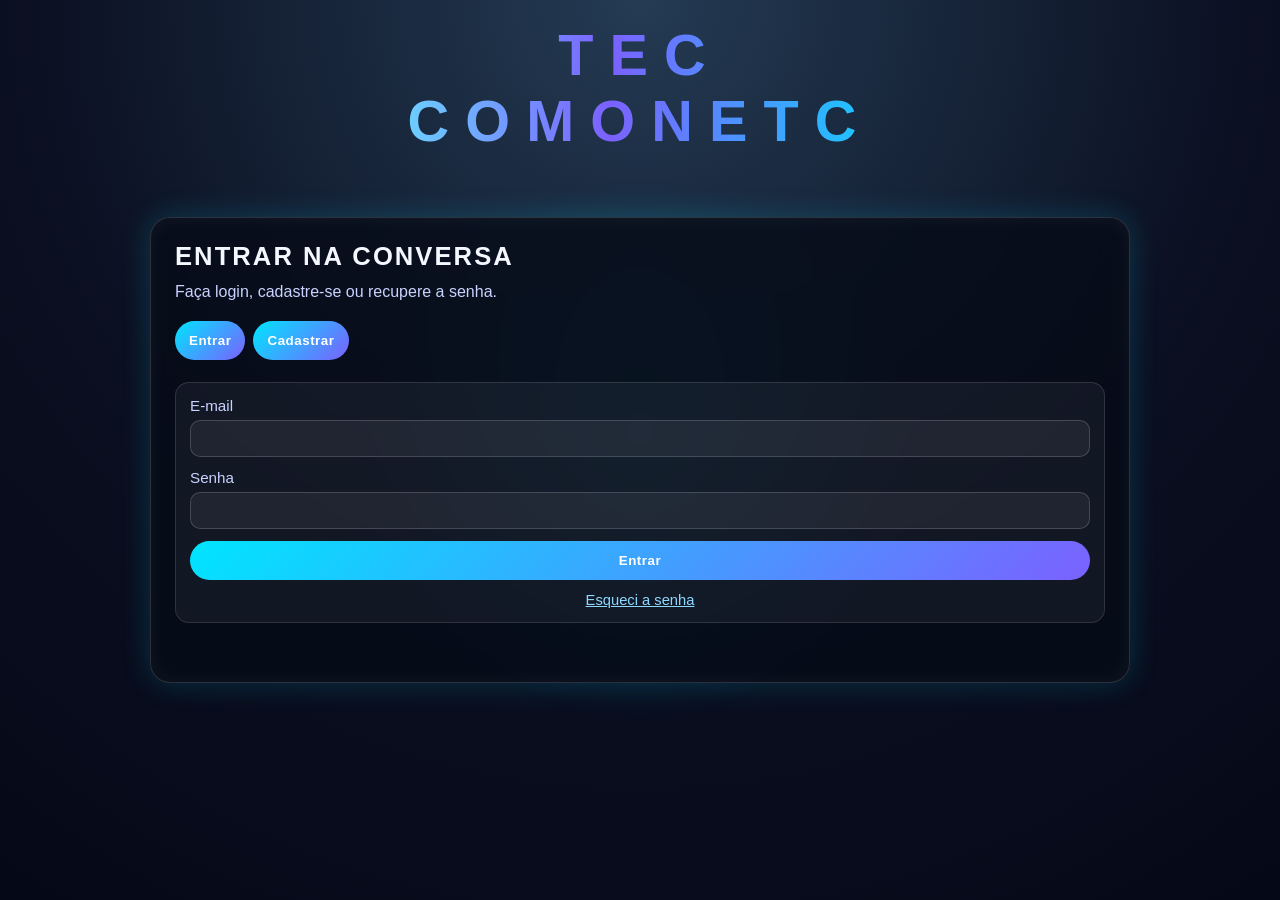
<file: index.html>
<!doctype html>
<html lang="pt-br">
  <head>
    <meta charset="utf-8">
    <meta http-equiv="refresh" content="0; url=login.html">
    <meta name="viewport" content="width=device-width,initial-scale=1">
    <title>TEC COMONETC — Redirecionando</title>
    <script>location.replace('login.html');</script>
  </head>
  <body>
    Se não for redirecionado automaticamente, <a href="login.html">clique aqui</a>.
  </body>
</html>
</file>
<file: desig.css>
* {
  box-sizing: border-box;
}

body {
  margin: 0;
  min-height: 100vh;
  display: flex;
  justify-content: center;
  align-items: center;
  font-family: 'Segoe UI', Tahoma, Geneva, Verdana, sans-serif;
  color: #f5f7ff;
  background: radial-gradient(circle at top, #243b53 0%, #0b1022 55%, #050816 100%);
  padding: 24px 16px;
}

.site-brand {
  text-align: center;
  margin-bottom: 18px;
}

.site-brand .brand-name {
  display: inline-block;
  font-size: clamp(1.6rem, 3.5vw, 2.6rem);
  font-weight: 800;
  letter-spacing: 0.22em;
  text-transform: uppercase;
  background: linear-gradient(90deg, #8dfdff, #6c7cff 45%, #00e5ff);
  -webkit-background-clip: text;
  -webkit-text-fill-color: transparent;
  text-shadow: none;
}

.site-brand .brand-subtitle {
  display: block;
  margin-top: 6px;
  font-size: 0.9rem;
  color: #9cb8ff;
  letter-spacing: 0.16em;
  text-transform: uppercase;
}

/* Fixed centered brand that appears in the vacant top-center space */
.site-brand-fixed {
  position: fixed;
  top: 18px;
  left: 50%;
  transform: translateX(-50%) translateZ(0);
  z-index: 1400;
  padding: 6px 12px;
  border-radius: 10px;
  pointer-events: none;
}

/* Floating neon brand text with depth layers */
.site-brand-fixed .brand-name {
  display: inline-block;
  font-size: clamp(2rem, 6.5vw, 3.6rem);
  font-weight: 900;
  letter-spacing: 0.28em;
  text-transform: uppercase;
  background: linear-gradient(90deg, #66f7ff 0%, #7b61ff 45%, #00e5ff 100%);
  -webkit-background-clip: text;
  -webkit-text-fill-color: transparent;
  text-shadow: none;
  transform: translateZ(0) translateY(-2px);
}

.site-brand-fixed .brand-subtitle {
  display: block;
  margin-top: 6px;
  font-size: 0.85rem;
  color: rgba(180,205,255,0.9);
  letter-spacing: 0.18em;
  text-transform: uppercase;
}

/* Soft depth layer under the brand to simulate a 3D plate */
/* Removed depth pseudo-elements to keep brand flat and clear */

body::before {
  content: '';
  position: fixed;
  inset: 0;
  background: radial-gradient(circle, rgba(0, 229, 255, 0.16), transparent 35%);
  pointer-events: none;
}

.login-container, .chat-shell {
  width: min(92vw, 980px);
  display: flex;
  flex-direction: column;
  gap: 12px;
  padding: 24px;
  border: 1px solid rgba(255, 255, 255, 0.15);
  border-radius: 20px;
  background: rgba(7, 11, 24, 0.82);
  box-shadow: 0 0 30px rgba(0, 229, 255, 0.18), inset 0 0 20px rgba(255, 255, 255, 0.05);
  backdrop-filter: blur(16px);
}

h1 {
  margin: 0;
  font-size: 1.6rem;
  letter-spacing: 0.08em;
  text-transform: uppercase;
}

.subtitle {
  margin: 0;
  color: #c9d3ff;
}

form {
  width: 100%;
  display: flex;
  flex-direction: column;
  gap: 12px;
}

.input-group {
  display: flex;
  flex-direction: column;
  gap: 6px;
}

.input-group label {
  font-size: 0.95rem;
  color: #c9d3ff;
}

input[type="text"],
input[type="password"],
input[type="email"],
input[type="date"],
select,
textarea {
  width: 100%;
  padding: 10px 12px;
  border: 1px solid rgba(255, 255, 255, 0.16);
  border-radius: 10px;
  background: rgba(255, 255, 255, 0.06);
  color: #ffffff;
  outline: none;
  transition: 0.2s ease;
}

input[type="text"]:focus,
input[type="password"]:focus,
input[type="email"]:focus,
input[type="date"]:focus,
select:focus,
textarea:focus {
  border-color: #00e5ff;
  box-shadow: 0 0 0 3px rgba(0, 229, 255, 0.2);
}

.login-btn, .send-btn {
  padding: 12px 14px;
  border: none;
  border-radius: 999px;
  background: linear-gradient(135deg, #00e5ff, #7b61ff);
  color: white;
  font-weight: 600;
  letter-spacing: 0.04em;
  cursor: pointer;
  transition: transform 0.2s ease, box-shadow 0.2s ease;
}

.login-btn:hover, .send-btn:hover {
  transform: translateY(-2px);
  box-shadow: 0 0 16px rgba(0, 229, 255, 0.35);
}

.chat-grid {
  display: grid;
  gap: 16px;
  grid-template-columns: 2fr 1fr;
}

.chat-panel, .users-panel {
  background: rgba(255, 255, 255, 0.05);
  border: 1px solid rgba(255, 255, 255, 0.12);
  border-radius: 16px;
  padding: 14px;
}

.messages {
  min-height: 320px;
  max-height: 420px;
  overflow-y: auto;
  display: flex;
  flex-direction: column;
  gap: 10px;
  padding-right: 6px;
}

.message {
  background: rgba(255, 255, 255, 0.08);
  border-radius: 12px;
  padding: 10px 12px;
}

.message strong {
  display: block;
  margin-bottom: 4px;
}

.message .meta {
  font-size: 0.8rem;
  color: #8fd8ff;
  margin-bottom: 4px;
}

.users-list {
  display: flex;
  flex-direction: column;
  gap: 8px;
  margin-top: 8px;
}

.user-pill {
  padding: 8px 10px;
  border-radius: 999px;
  background: rgba(0, 229, 255, 0.14);
  color: #f2fbff;
}

@media (max-width: 760px) {
  .chat-grid {
    grid-template-columns: 1fr;
  }
}
</file>
